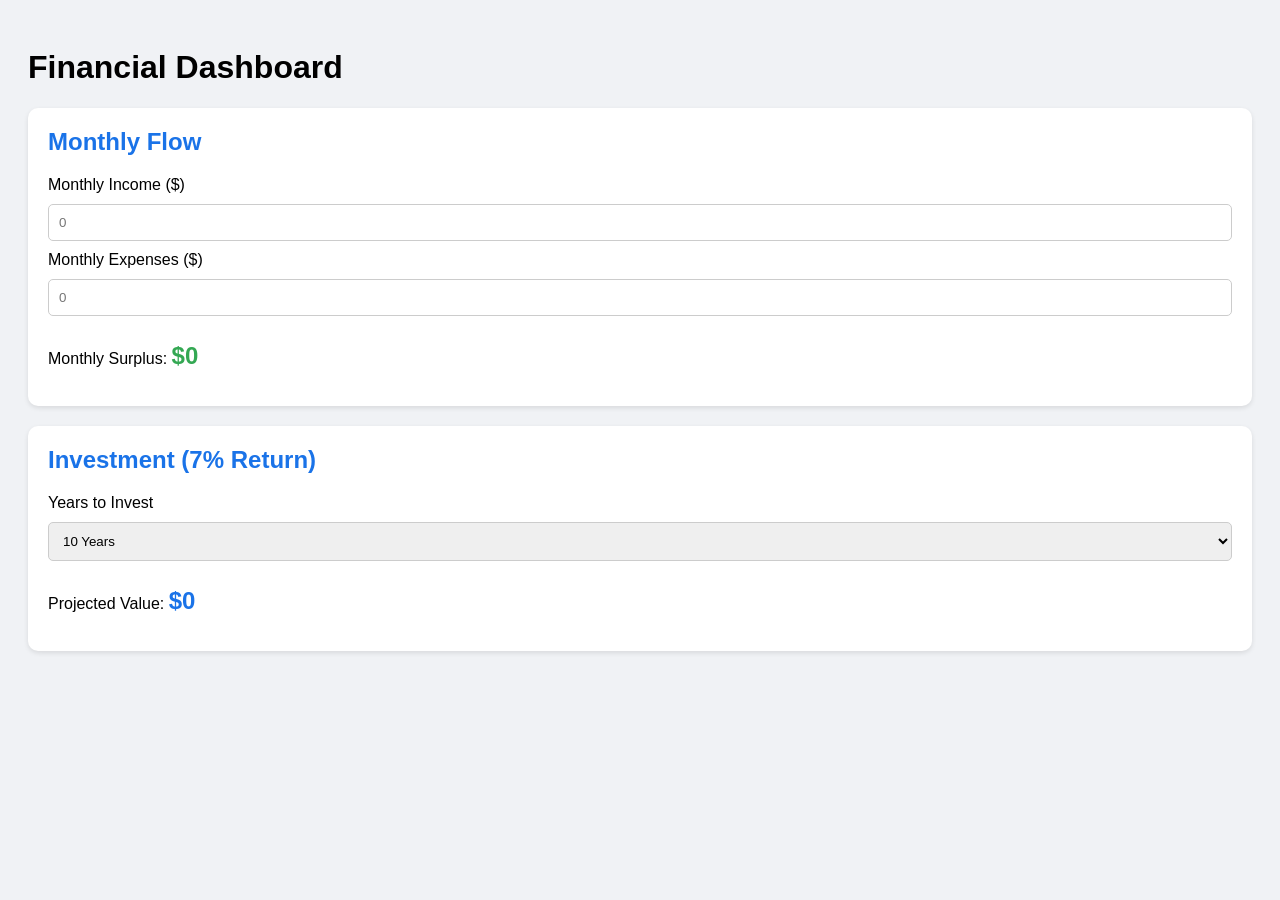
<file: Untitled.html>
<!DOCTYPE html>
<html>
<head>
    <meta name="viewport" content="width=device-width, initial-scale=1.0">
    <title>My Cash Flow</title>
    <style>
        body { font-family: sans-serif; padding: 20px; background: #f0f2f5; }
        .box { background: white; padding: 20px; border-radius: 10px; margin-bottom: 20px; box-shadow: 0 2px 5px rgba(0,0,0,0.1); }
        input, select { width: 100%; padding: 10px; margin: 10px 0; border: 1px solid #ccc; border-radius: 5px; box-sizing: border-box; }
        h2 { color: #1a73e8; margin-top: 0; }
        .result { font-size: 24px; font-weight: bold; color: #34a853; }
    </style>
</head>
<body>

    <h1>Financial Dashboard</h1>

    <div class="box">
        <h2>Monthly Flow</h2>
        <label>Monthly Income ($)</label>
        <input type="number" id="inc" placeholder="0" oninput="calc()">
        
        <label>Monthly Expenses ($)</label>
        <input type="number" id="exp" placeholder="0" oninput="calc()">
        
        <p>Monthly Surplus: <span id="surp" class="result">$0</span></p>
    </div>

    <div class="box">
        <h2>Investment (7% Return)</h2>
        <label>Years to Invest</label>
        <select id="yrs" onchange="calc()">
            <option value="5">5 Years</option>
            <option value="10" selected>10 Years</option>
            <option value="20">20 Years</option>
        </select>
        <p>Projected Value: <span id="fv" class="result" style="color:#1a73e8">$0</span></p>
    </div>

    <script>
        function calc() {
            let i = parseFloat(document.getElementById('inc').value) || 0;
            let e = parseFloat(document.getElementById('exp').value) || 0;
            let s = i - e;
            document.getElementById('surp').innerText = '$' + s.toLocaleString();

            let y = parseInt(document.getElementById('yrs').value);
            let r = 0.07 / 12;
            let m = y * 12;
            let total = s > 0 ? s * ((Math.pow(1 + r, m) - 1) / r) : 0;
            document.getElementById('fv').innerText = '$' + Math.round(total).toLocaleString();
        }
    </script>
</body>
</html>
</file>
